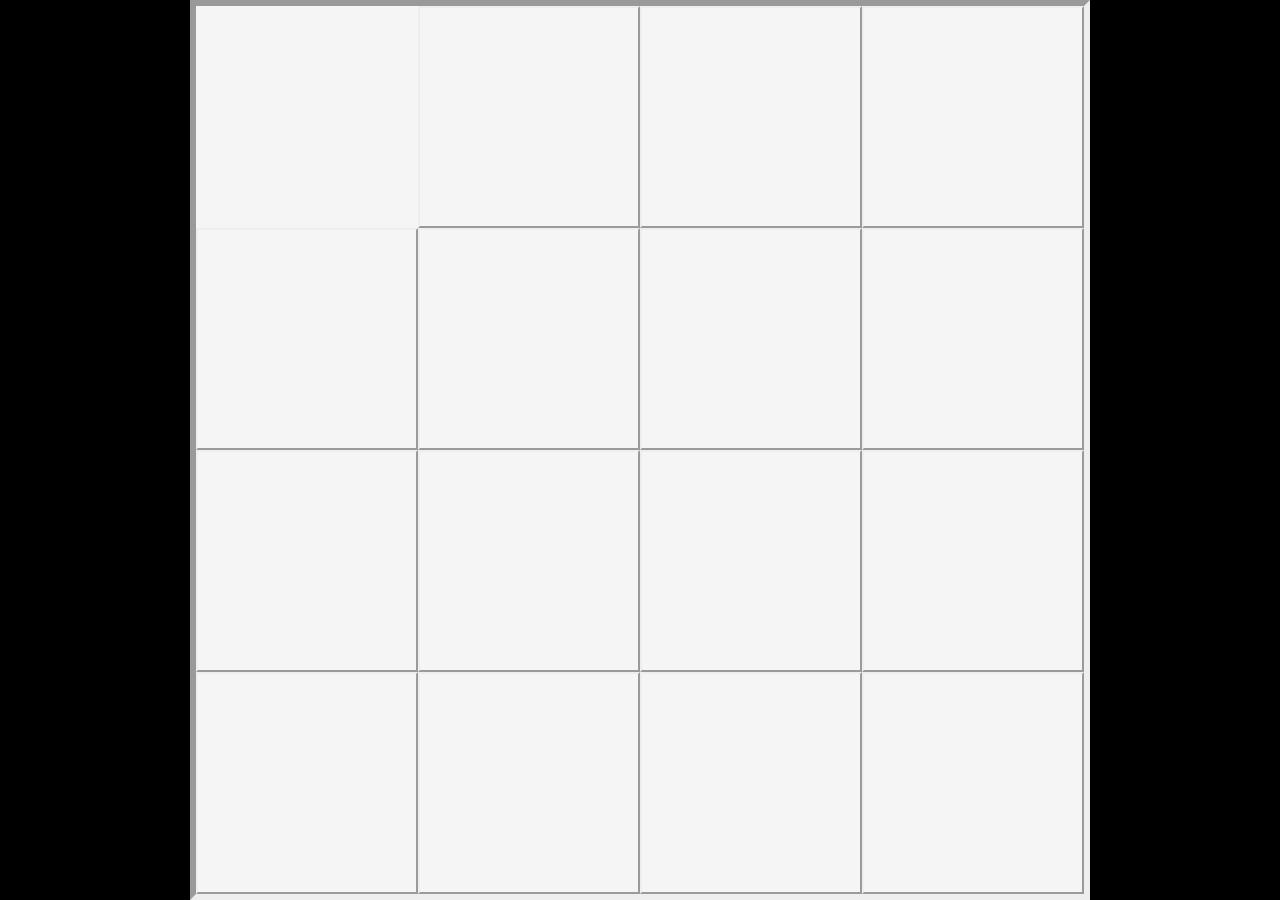
<file: js/angular-drag-drop/example/index.html>
<!doctype html>

<html ng-app="dragular">
  <head>
    <title>Angular Sliding Puzzle</title>
    <script src="build/dragular.js"></script>
  </head>
  <body>
    <div class="dr-board" ng-controller="GameController as game">
      <div class="dr-tile"
        ng-repeat="piece in game.board.pieces"
        ng-style="
          {
            'width': 100/game.board.grid + '%',
            'height': 100/game.board.grid + '%',
          }
        "
        ng-switch="piece"
      >
        <div class="dr-tile-empty" ng-switch-when="0"
          drop-container
          on-drag-enter="game.move($index, game.board.pieces.indexOf($dragData))"
        ></div>
        <div class="dr-tile-img" ng-switch-default
          ng-class="
            {
              'swappable': game.board.isAdjacent($index, game.board.pieces.indexOf(0))
            }
          "
          ng-style="
            {
              'background-image': 'url(' + game.board.tiles[piece] + ')',
            }
          "
          drag-container="piece > 0 && game.board.isAdjacent($index, game.board.pieces.indexOf(0))"
          drag-data="piece"></div>
      </div>     
    </div>
  </body>
</html>
</file>
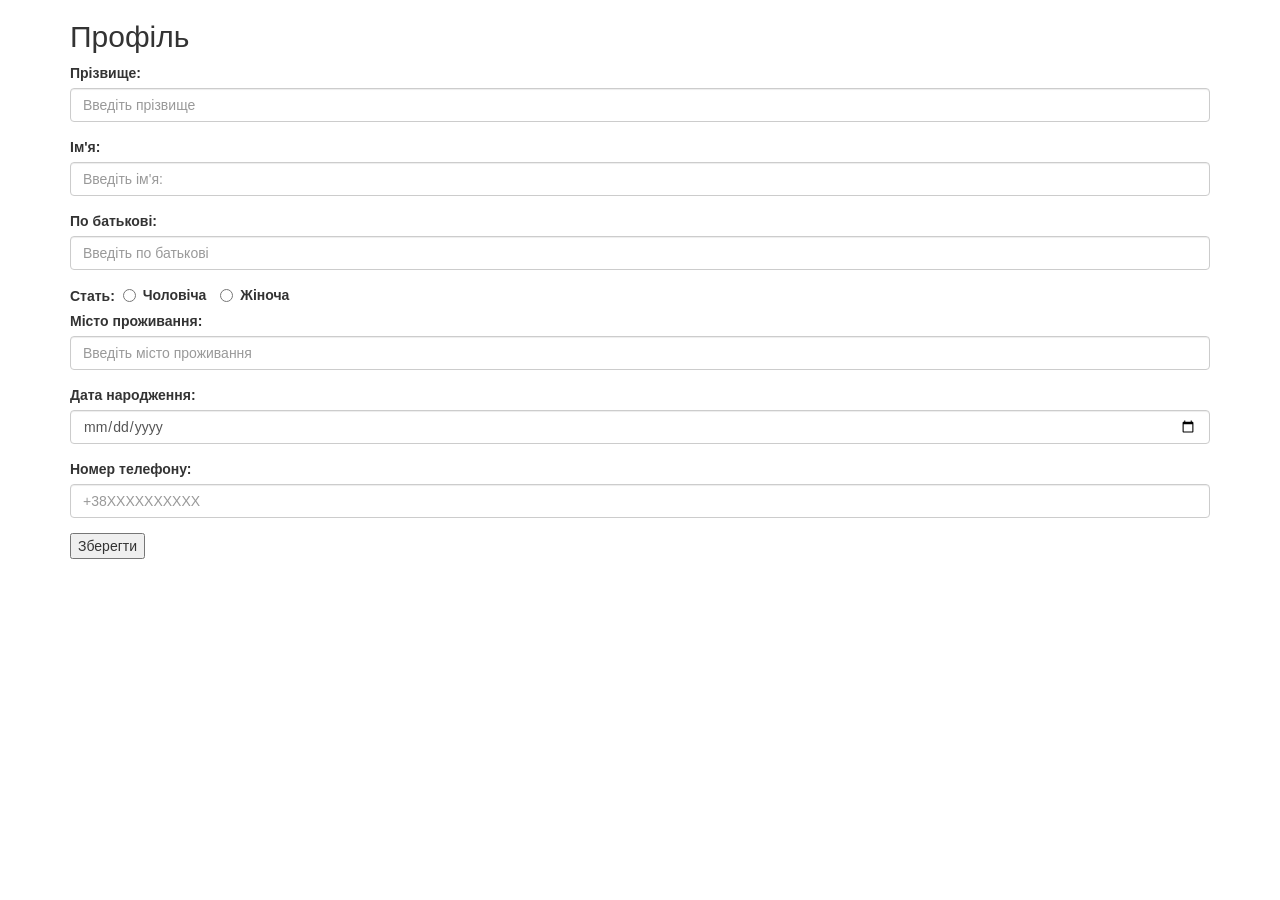
<file: individual.html>
<!DOCTYPE html>
<html lang="uk">
<head>
    <!DOCTYPE html>
    <html>
    <head>
        <meta charset="UTF-8">
        <meta name="viewport" content="width=device-width, initial-scale=1">
        <title>Редагування профілю</title>
        <link rel="stylesheet" href="https://maxcdn.bootstrapcdn.com/bootstrap/3.3.7/css/bootstrap.min.css">
        <script src="https://ajax.googleapis.com/ajax/libs/jquery/3.2.0/jquery.min.js"></script>
        <script src="https://maxcdn.bootstrapcdn.com/bootstrap/3.3.7/js/bootstrap.min.js"></script>
    </head>
<body ng-app="portfolio">

<div class="container" ng-controller="innerIndividual">
    <h2>Профіль</h2>
    <form id="edit_profile" action="http://3545b2fa.ngrok.io/test" method="post" class="individual-edit">
        <div class="form-group">
            <label for="individual_surname">Прізвище:</label>
            <input type="text" class="form-control" id="individual_surname" name="individual_surname"  ng-model="user_individual.individual_surname" placeholder="Введіть прізвище" >
        </div>
        <div class="form-group">
            <label for="individual_first_name">Ім'я:</label>
            <input type="text" class="form-control" id="individual_first_name" name="individual_first_name" ng-model="user_individual.individual_first_name" placeholder="Введіть ім'я:">
        </div>
        <div class="form-group">
            <label for="individual_middle_name">По&nbsp;батькові:</label>
            <input type="text" class="form-control" id="individual_middle_name" name="individual_middle_name" ng-model="user_individual.individual_middle_name" placeholder="Введіть по батькові">
        </div>
        <label>Стать:&nbsp;</label>
        <div class="radio-inline">
            <label><input type="radio" ng-model="user_individual.ID_individual_sex" name="individual_sex" value="0">Чоловіча</label>
        </div>
        <div class="radio-inline">
            <label><input type="radio" ng-model="user_individual.ID_individual_sex" name="individual_sex" value="1">Жіноча</label>
        </div>
        <div class="form-group">
            <label for="user_city">Місто&nbsp;проживання:</label>
            <input type="text" class="form-control" id="user_city" name="user_city" ng-model="user_individual.ID_user_city" placeholder="Введіть місто проживання">
        </div>
        <div class="form-group">
            <label for="individual_birth_date">Дата&nbsp;народження:</label>
            <input type="date" class="form-control" id="individual_birth_date" name="individual_birth_date" ng-model="user_individual.individual_birth_date" placeholder="Введіть дату народження">
        </div>
        <div class="form-group">
            <label for="user_phone_number">Номер&nbsp;телефону:</label>
            <input type="text" class="form-control" id="user_phone_number" name="user_phone_number" placeholder="+38XXXXXXXXXX" maxlength="13" pattern="\++[\d]{12}"required="required" ng-model="user_individual.user_phone_number" data-fv-notempty-message="Заповніть це поле" >
        </div>
        <button class="button" type="button" id="button-yes" ng-click="getResponse()">Зберегти</button>
    </form>
</div>

</body>
</html>
</file>
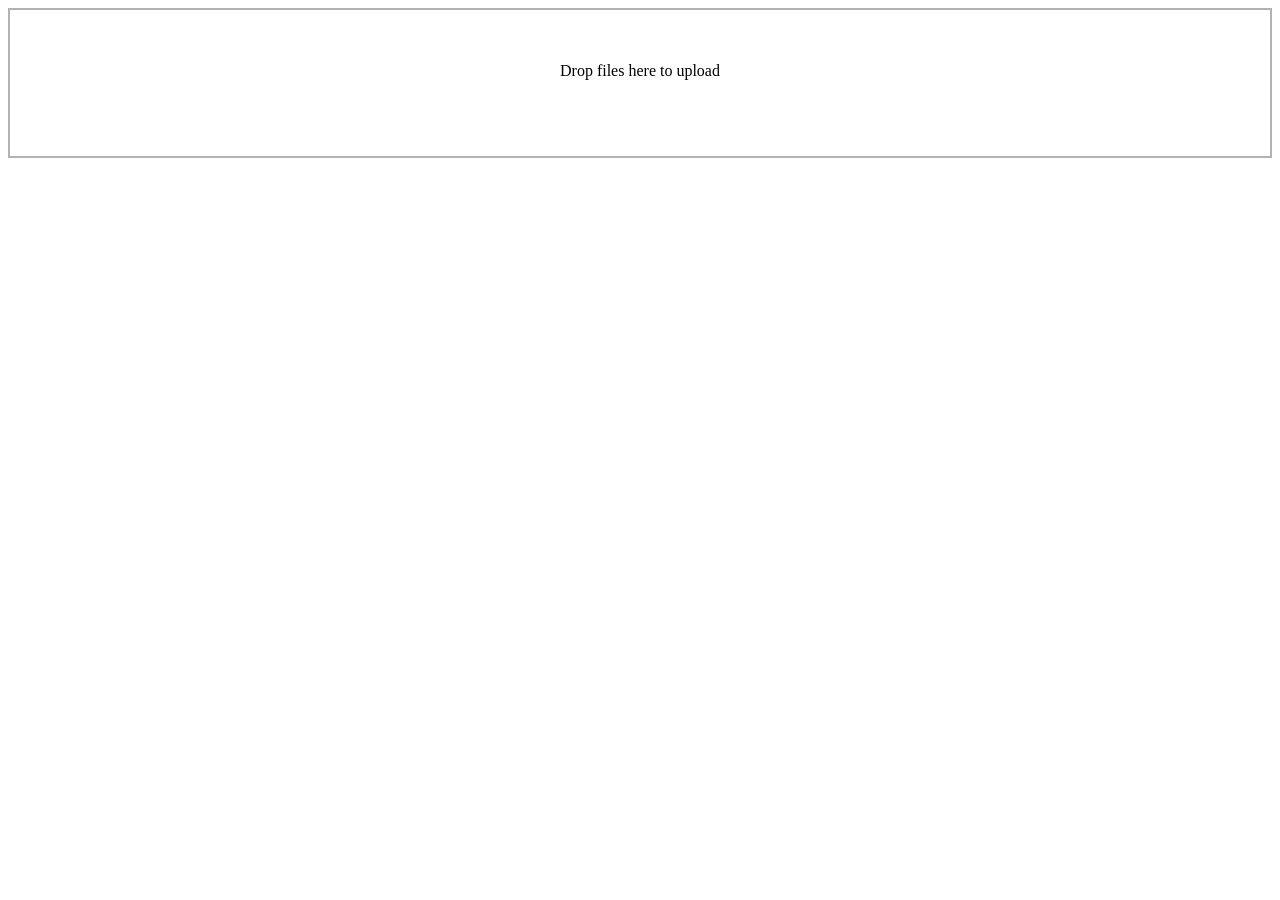
<file: js/dropzone/test.html>
<!DOCTYPE html>

<meta charset=="utf-8">

<script src="dist/dropzone.js"></script>

<link rel="stylesheet" href="dist/dropzone.css">

<script>

var minSteps = 6,
      maxSteps = 60,
      timeBetweenSteps = 100,
      bytesPerStep = 100000;

  Dropzone.prototype.uploadFiles = function(files) {
    var self = this;

    for (var i = 0; i < files.length; i++) {

      var file = files[i];
          totalSteps = Math.round(Math.min(maxSteps, Math.max(minSteps, file.size / bytesPerStep)));

      for (var step = 0; step < totalSteps; step++) {
        var duration = timeBetweenSteps * (step + 1);
        setTimeout(function(file, totalSteps, step) {
          return function() {
            file.upload = {
              progress: 100 * (step + 1) / totalSteps,
              total: file.size,
              bytesSent: (step + 1) * file.size / totalSteps
            };

            self.emit('uploadprogress', file, file.upload.progress, file.upload.bytesSent);
            if (file.upload.progress == 100) {
              file.status = Dropzone.SUCCESS;
              self.emit("success", file, 'success', null);
              self.emit("complete", file);
              self.processQueue();
            }
          };
        }(file, totalSteps, step), duration);
      }
    }
  }


</script>

<div class="container" id="container">

  <form action="http://www.torrentplease.com/dropzone.php" class="dropzone" id="new-theme"></form>

</div>
</file>
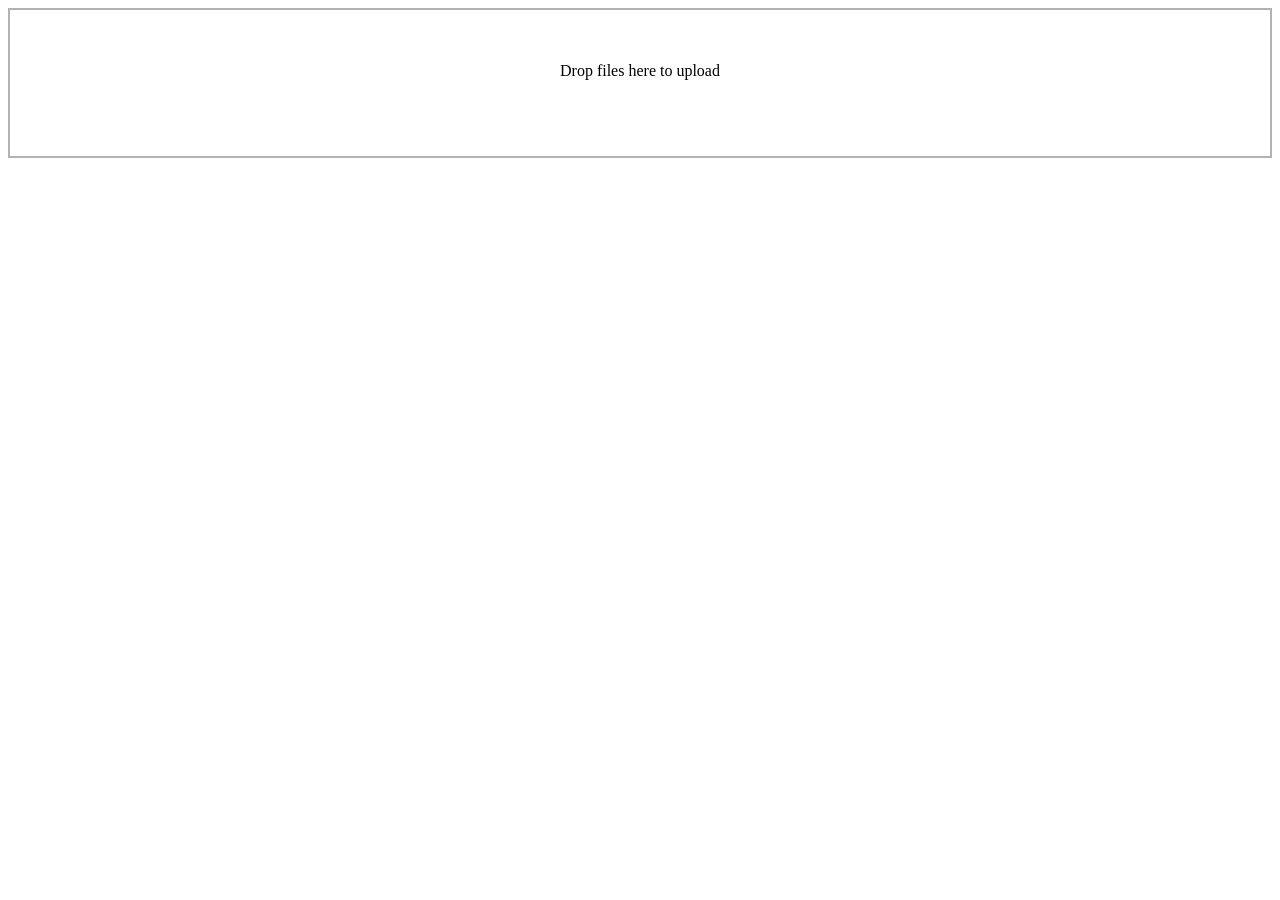
<file: js/dropzone/test2.html>
<!DOCTYPE html>

<meta charset=="utf-8">

<script src="dist/dropzone.js"></script>

<link rel="stylesheet" href="dist/dropzone.css">

<script>

  Dropzone.options.newTheme = {
    maxFilesize: 1,
    parallelUploads: 1,
    uploadMultiple: true,
    addRemoveLinks: true,
    init: function() {

      var _this = this;
      this.on("addedfile", function(file) {
        file.previewElement.querySelector(".dz-remove").addEventListener("click", function() {
          console.log(file);
          //do some ajax
          _this.removeFile(file);
          // here it crashes

        });
      });

    }
  };

  var minSteps = 6,
          maxSteps = 60,
          timeBetweenSteps = 100,
          bytesPerStep = 100000;

  Dropzone.prototype.uploadFiles = function(files) {
    var self = this;

    for (var i = 0; i < files.length; i++) {

      var file = files[i];
      totalSteps = Math.round(Math.min(maxSteps, Math.max(minSteps, file.size / bytesPerStep)));

      for (var step = 0; step < totalSteps; step++) {
        var duration = timeBetweenSteps * (step + 1);
        setTimeout(function(file, totalSteps, step) {
          return function() {
            file.upload = {
              progress: 100 * (step + 1) / totalSteps,
              total: file.size,
              bytesSent: (step + 1) * file.size / totalSteps
            };

            self.emit('uploadprogress', file, file.upload.progress, file.upload.bytesSent);
            if (file.upload.progress == 100) {
              file.status = Dropzone.SUCCESS;
              self.emit("success", file, 'success', null);
              self.emit("complete", file);
              self.processQueue();
            }
          };
        }(file, totalSteps, step), duration);
      }
    }
  }



</script>

<div class="container" id="container">

  <form action="http://www.torrentplease.com/dropzone.php" class="dropzone" id="new-theme"></form>

</div>
</file>
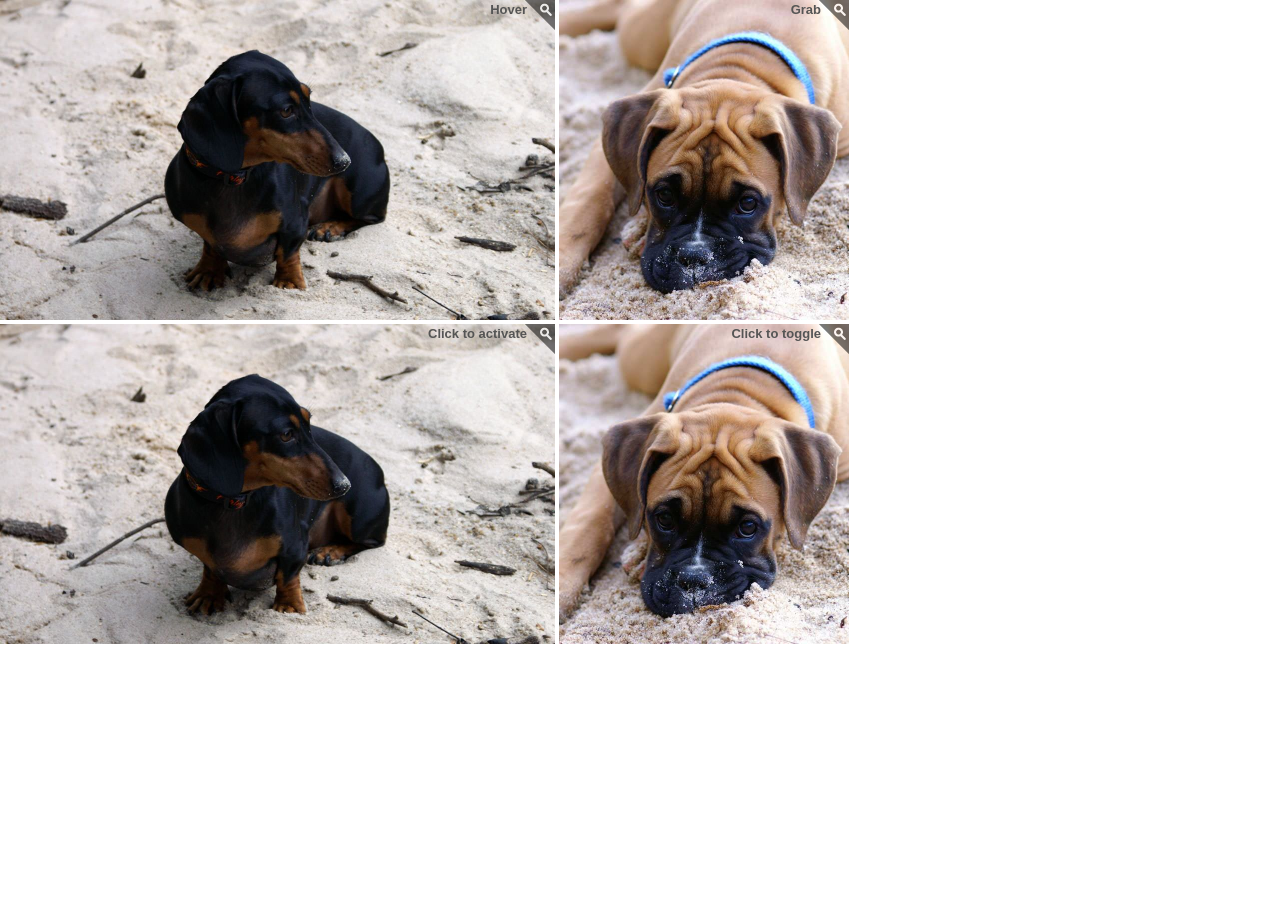
<file: js/jquery-zoom/demo.html>
<!DOCTYPE html>
<html>
<head>
	<meta charset='utf-8'/>
	<title>jQuery Zoom Demo</title>
	<style>
		/* styles unrelated to zoom */
		* { border:0; margin:0; padding:0; }
		p { position:absolute; top:3px; right:28px; color:#555; font:bold 13px/1 sans-serif;}

		/* these styles are for the demo, but are not required for the plugin */
		.zoom {
			display:inline-block;
			position: relative;
		}
		
		/* magnifying glass icon */
		.zoom:after {
			content:'';
			display:block; 
			width:33px; 
			height:33px; 
			position:absolute; 
			top:0;
			right:0;
			background:url(icon.png);
		}

		.zoom img {
			display: block;
		}

		.zoom img::selection { background-color: transparent; }

		#ex2 img:hover { cursor: url(grab.cur), default; }
		#ex2 img:active { cursor: url(grabbed.cur), default; }
	</style>
	<script src='http://ajax.googleapis.com/ajax/libs/jquery/1.10.2/jquery.min.js'></script>
	<script src='jquery.zoom.js'></script>
	<script>
		$(document).ready(function(){
			$('#ex1').zoom();
			$('#ex2').zoom({ on:'grab' });
			$('#ex3').zoom({ on:'click' });			 
			$('#ex4').zoom({ on:'toggle' });
		});
	</script>
</head>
<body>
	<span class='zoom' id='ex1'>
		<img src='daisy.jpg' width='555' height='320' alt='Daisy on the Ohoopee'/>
		<p>Hover</p>
	</span>
	<span class='zoom' id='ex2'>
		<img src='roxy.jpg' width='290' height='320' alt='Roxy on the Ohoopee'/>
		<p>Grab</p>
	</span>
	<span class='zoom' id='ex3'>
		<img src='daisy.jpg' width='555' height='320' alt='Daisy on the Ohoopee'/>
		<p>Click to activate</p>
	</span>
	<span class='zoom' id='ex4'>
		<img src='roxy.jpg' width='290' height='320' alt='Roxy on the Ohoopee'/>
		<p>Click to toggle</p>
	</span>
</body>
</html>
</file>
<file: js/dropzone/dist/dropzone.css>
/*
 * The MIT License
 * Copyright (c) 2012 Matias Meno <m@tias.me>
 */
@-webkit-keyframes passing-through {
  0% {
    opacity: 0;
    -webkit-transform: translateY(40px);
    -moz-transform: translateY(40px);
    -ms-transform: translateY(40px);
    -o-transform: translateY(40px);
    transform: translateY(40px); }
  30%, 70% {
    opacity: 1;
    -webkit-transform: translateY(0px);
    -moz-transform: translateY(0px);
    -ms-transform: translateY(0px);
    -o-transform: translateY(0px);
    transform: translateY(0px); }
  100% {
    opacity: 0;
    -webkit-transform: translateY(-40px);
    -moz-transform: translateY(-40px);
    -ms-transform: translateY(-40px);
    -o-transform: translateY(-40px);
    transform: translateY(-40px); } }
@-moz-keyframes passing-through {
  0% {
    opacity: 0;
    -webkit-transform: translateY(40px);
    -moz-transform: translateY(40px);
    -ms-transform: translateY(40px);
    -o-transform: translateY(40px);
    transform: translateY(40px); }
  30%, 70% {
    opacity: 1;
    -webkit-transform: translateY(0px);
    -moz-transform: translateY(0px);
    -ms-transform: translateY(0px);
    -o-transform: translateY(0px);
    transform: translateY(0px); }
  100% {
    opacity: 0;
    -webkit-transform: translateY(-40px);
    -moz-transform: translateY(-40px);
    -ms-transform: translateY(-40px);
    -o-transform: translateY(-40px);
    transform: translateY(-40px); } }
@keyframes passing-through {
  0% {
    opacity: 0;
    -webkit-transform: translateY(40px);
    -moz-transform: translateY(40px);
    -ms-transform: translateY(40px);
    -o-transform: translateY(40px);
    transform: translateY(40px); }
  30%, 70% {
    opacity: 1;
    -webkit-transform: translateY(0px);
    -moz-transform: translateY(0px);
    -ms-transform: translateY(0px);
    -o-transform: translateY(0px);
    transform: translateY(0px); }
  100% {
    opacity: 0;
    -webkit-transform: translateY(-40px);
    -moz-transform: translateY(-40px);
    -ms-transform: translateY(-40px);
    -o-transform: translateY(-40px);
    transform: translateY(-40px); } }
@-webkit-keyframes slide-in {
  0% {
    opacity: 0;
    -webkit-transform: translateY(40px);
    -moz-transform: translateY(40px);
    -ms-transform: translateY(40px);
    -o-transform: translateY(40px);
    transform: translateY(40px); }
  30% {
    opacity: 1;
    -webkit-transform: translateY(0px);
    -moz-transform: translateY(0px);
    -ms-transform: translateY(0px);
    -o-transform: translateY(0px);
    transform: translateY(0px); } }
@-moz-keyframes slide-in {
  0% {
    opacity: 0;
    -webkit-transform: translateY(40px);
    -moz-transform: translateY(40px);
    -ms-transform: translateY(40px);
    -o-transform: translateY(40px);
    transform: translateY(40px); }
  30% {
    opacity: 1;
    -webkit-transform: translateY(0px);
    -moz-transform: translateY(0px);
    -ms-transform: translateY(0px);
    -o-transform: translateY(0px);
    transform: translateY(0px); } }
@keyframes slide-in {
  0% {
    opacity: 0;
    -webkit-transform: translateY(40px);
    -moz-transform: translateY(40px);
    -ms-transform: translateY(40px);
    -o-transform: translateY(40px);
    transform: translateY(40px); }
  30% {
    opacity: 1;
    -webkit-transform: translateY(0px);
    -moz-transform: translateY(0px);
    -ms-transform: translateY(0px);
    -o-transform: translateY(0px);
    transform: translateY(0px); } }
@-webkit-keyframes pulse {
  0% {
    -webkit-transform: scale(1);
    -moz-transform: scale(1);
    -ms-transform: scale(1);
    -o-transform: scale(1);
    transform: scale(1); }
  10% {
    -webkit-transform: scale(1.1);
    -moz-transform: scale(1.1);
    -ms-transform: scale(1.1);
    -o-transform: scale(1.1);
    transform: scale(1.1); }
  20% {
    -webkit-transform: scale(1);
    -moz-transform: scale(1);
    -ms-transform: scale(1);
    -o-transform: scale(1);
    transform: scale(1); } }
@-moz-keyframes pulse {
  0% {
    -webkit-transform: scale(1);
    -moz-transform: scale(1);
    -ms-transform: scale(1);
    -o-transform: scale(1);
    transform: scale(1); }
  10% {
    -webkit-transform: scale(1.1);
    -moz-transform: scale(1.1);
    -ms-transform: scale(1.1);
    -o-transform: scale(1.1);
    transform: scale(1.1); }
  20% {
    -webkit-transform: scale(1);
    -moz-transform: scale(1);
    -ms-transform: scale(1);
    -o-transform: scale(1);
    transform: scale(1); } }
@keyframes pulse {
  0% {
    -webkit-transform: scale(1);
    -moz-transform: scale(1);
    -ms-transform: scale(1);
    -o-transform: scale(1);
    transform: scale(1); }
  10% {
    -webkit-transform: scale(1.1);
    -moz-transform: scale(1.1);
    -ms-transform: scale(1.1);
    -o-transform: scale(1.1);
    transform: scale(1.1); }
  20% {
    -webkit-transform: scale(1);
    -moz-transform: scale(1);
    -ms-transform: scale(1);
    -o-transform: scale(1);
    transform: scale(1); } }
.dropzone, .dropzone * {
  box-sizing: border-box; }

.dropzone {
  min-height: 150px;
  border: 2px solid rgba(0, 0, 0, 0.3);
  background: white;
  padding: 20px 20px; }
  .dropzone.dz-clickable {
    cursor: pointer; }
    .dropzone.dz-clickable * {
      cursor: default; }
    .dropzone.dz-clickable .dz-message, .dropzone.dz-clickable .dz-message * {
      cursor: pointer; }
  .dropzone.dz-started .dz-message {
    display: none; }
  .dropzone.dz-drag-hover {
    border-style: solid; }
    .dropzone.dz-drag-hover .dz-message {
      opacity: 0.5; }
  .dropzone .dz-message {
    text-align: center;
    margin: 2em 0; }
  .dropzone .dz-preview {
    position: relative;
    display: inline-block;
    vertical-align: top;
    margin: 16px;
    min-height: 100px; }
    .dropzone .dz-preview:hover {
      z-index: 1000; }
      .dropzone .dz-preview:hover .dz-details {
        opacity: 1; }
    .dropzone .dz-preview.dz-file-preview .dz-image {
      border-radius: 20px;
      background: #999;
      background: linear-gradient(to bottom, #eee, #ddd); }
    .dropzone .dz-preview.dz-file-preview .dz-details {
      opacity: 1; }
    .dropzone .dz-preview.dz-image-preview {
      background: white; }
      .dropzone .dz-preview.dz-image-preview .dz-details {
        -webkit-transition: opacity 0.2s linear;
        -moz-transition: opacity 0.2s linear;
        -ms-transition: opacity 0.2s linear;
        -o-transition: opacity 0.2s linear;
        transition: opacity 0.2s linear; }
    .dropzone .dz-preview .dz-remove {
      font-size: 14px;
      text-align: center;
      display: block;
      cursor: pointer;
      border: none; }
      .dropzone .dz-preview .dz-remove:hover {
        text-decoration: underline; }
    .dropzone .dz-preview:hover .dz-details {
      opacity: 1; }
    .dropzone .dz-preview .dz-details {
      z-index: 20;
      position: absolute;
      top: 0;
      left: 0;
      opacity: 0;
      font-size: 13px;
      min-width: 100%;
      max-width: 100%;
      padding: 2em 1em;
      text-align: center;
      color: rgba(0, 0, 0, 0.9);
      line-height: 150%; }
      .dropzone .dz-preview .dz-details .dz-size {
        margin-bottom: 1em;
        font-size: 16px; }
      .dropzone .dz-preview .dz-details .dz-filename {
        white-space: nowrap; }
        .dropzone .dz-preview .dz-details .dz-filename:hover span {
          border: 1px solid rgba(200, 200, 200, 0.8);
          background-color: rgba(255, 255, 255, 0.8); }
        .dropzone .dz-preview .dz-details .dz-filename:not(:hover) {
          overflow: hidden;
          text-overflow: ellipsis; }
          .dropzone .dz-preview .dz-details .dz-filename:not(:hover) span {
            border: 1px solid transparent; }
      .dropzone .dz-preview .dz-details .dz-filename span, .dropzone .dz-preview .dz-details .dz-size span {
        background-color: rgba(255, 255, 255, 0.4);
        padding: 0 0.4em;
        border-radius: 3px; }
    .dropzone .dz-preview:hover .dz-image img {
      -webkit-transform: scale(1.05, 1.05);
      -moz-transform: scale(1.05, 1.05);
      -ms-transform: scale(1.05, 1.05);
      -o-transform: scale(1.05, 1.05);
      transform: scale(1.05, 1.05);
      -webkit-filter: blur(8px);
      filter: blur(8px); }
    .dropzone .dz-preview .dz-image {
      border-radius: 20px;
      overflow: hidden;
      width: 120px;
      height: 120px;
      position: relative;
      display: block;
      z-index: 10; }
      .dropzone .dz-preview .dz-image img {
        display: block; }
    .dropzone .dz-preview.dz-success .dz-success-mark {
      -webkit-animation: passing-through 3s cubic-bezier(0.77, 0, 0.175, 1);
      -moz-animation: passing-through 3s cubic-bezier(0.77, 0, 0.175, 1);
      -ms-animation: passing-through 3s cubic-bezier(0.77, 0, 0.175, 1);
      -o-animation: passing-through 3s cubic-bezier(0.77, 0, 0.175, 1);
      animation: passing-through 3s cubic-bezier(0.77, 0, 0.175, 1); }
    .dropzone .dz-preview.dz-error .dz-error-mark {
      opacity: 1;
      -webkit-animation: slide-in 3s cubic-bezier(0.77, 0, 0.175, 1);
      -moz-animation: slide-in 3s cubic-bezier(0.77, 0, 0.175, 1);
      -ms-animation: slide-in 3s cubic-bezier(0.77, 0, 0.175, 1);
      -o-animation: slide-in 3s cubic-bezier(0.77, 0, 0.175, 1);
      animation: slide-in 3s cubic-bezier(0.77, 0, 0.175, 1); }
    .dropzone .dz-preview .dz-success-mark, .dropzone .dz-preview .dz-error-mark {
      pointer-events: none;
      opacity: 0;
      z-index: 500;
      position: absolute;
      display: block;
      top: 50%;
      left: 50%;
      margin-left: -27px;
      margin-top: -27px; }
      .dropzone .dz-preview .dz-success-mark svg, .dropzone .dz-preview .dz-error-mark svg {
        display: block;
        width: 54px;
        height: 54px; }
    .dropzone .dz-preview.dz-processing .dz-progress {
      opacity: 1;
      -webkit-transition: all 0.2s linear;
      -moz-transition: all 0.2s linear;
      -ms-transition: all 0.2s linear;
      -o-transition: all 0.2s linear;
      transition: all 0.2s linear; }
    .dropzone .dz-preview.dz-complete .dz-progress {
      opacity: 0;
      -webkit-transition: opacity 0.4s ease-in;
      -moz-transition: opacity 0.4s ease-in;
      -ms-transition: opacity 0.4s ease-in;
      -o-transition: opacity 0.4s ease-in;
      transition: opacity 0.4s ease-in; }
    .dropzone .dz-preview:not(.dz-processing) .dz-progress {
      -webkit-animation: pulse 6s ease infinite;
      -moz-animation: pulse 6s ease infinite;
      -ms-animation: pulse 6s ease infinite;
      -o-animation: pulse 6s ease infinite;
      animation: pulse 6s ease infinite; }
    .dropzone .dz-preview .dz-progress {
      opacity: 1;
      z-index: 1000;
      pointer-events: none;
      position: absolute;
      height: 16px;
      left: 50%;
      top: 50%;
      margin-top: -8px;
      width: 80px;
      margin-left: -40px;
      background: rgba(255, 255, 255, 0.9);
      -webkit-transform: scale(1);
      border-radius: 8px;
      overflow: hidden; }
      .dropzone .dz-preview .dz-progress .dz-upload {
        background: #333;
        background: linear-gradient(to bottom, #666, #444);
        position: absolute;
        top: 0;
        left: 0;
        bottom: 0;
        width: 0;
        -webkit-transition: width 300ms ease-in-out;
        -moz-transition: width 300ms ease-in-out;
        -ms-transition: width 300ms ease-in-out;
        -o-transition: width 300ms ease-in-out;
        transition: width 300ms ease-in-out; }
    .dropzone .dz-preview.dz-error .dz-error-message {
      display: block; }
    .dropzone .dz-preview.dz-error:hover .dz-error-message {
      opacity: 1;
      pointer-events: auto; }
    .dropzone .dz-preview .dz-error-message {
      pointer-events: none;
      z-index: 1000;
      position: absolute;
      display: block;
      display: none;
      opacity: 0;
      -webkit-transition: opacity 0.3s ease;
      -moz-transition: opacity 0.3s ease;
      -ms-transition: opacity 0.3s ease;
      -o-transition: opacity 0.3s ease;
      transition: opacity 0.3s ease;
      border-radius: 8px;
      font-size: 13px;
      top: 130px;
      left: -10px;
      width: 140px;
      background: #be2626;
      background: linear-gradient(to bottom, #be2626, #a92222);
      padding: 0.5em 1.2em;
      color: white; }
      .dropzone .dz-preview .dz-error-message:after {
        content: '';
        position: absolute;
        top: -6px;
        left: 64px;
        width: 0;
        height: 0;
        border-left: 6px solid transparent;
        border-right: 6px solid transparent;
        border-bottom: 6px solid #be2626; }
</file>
